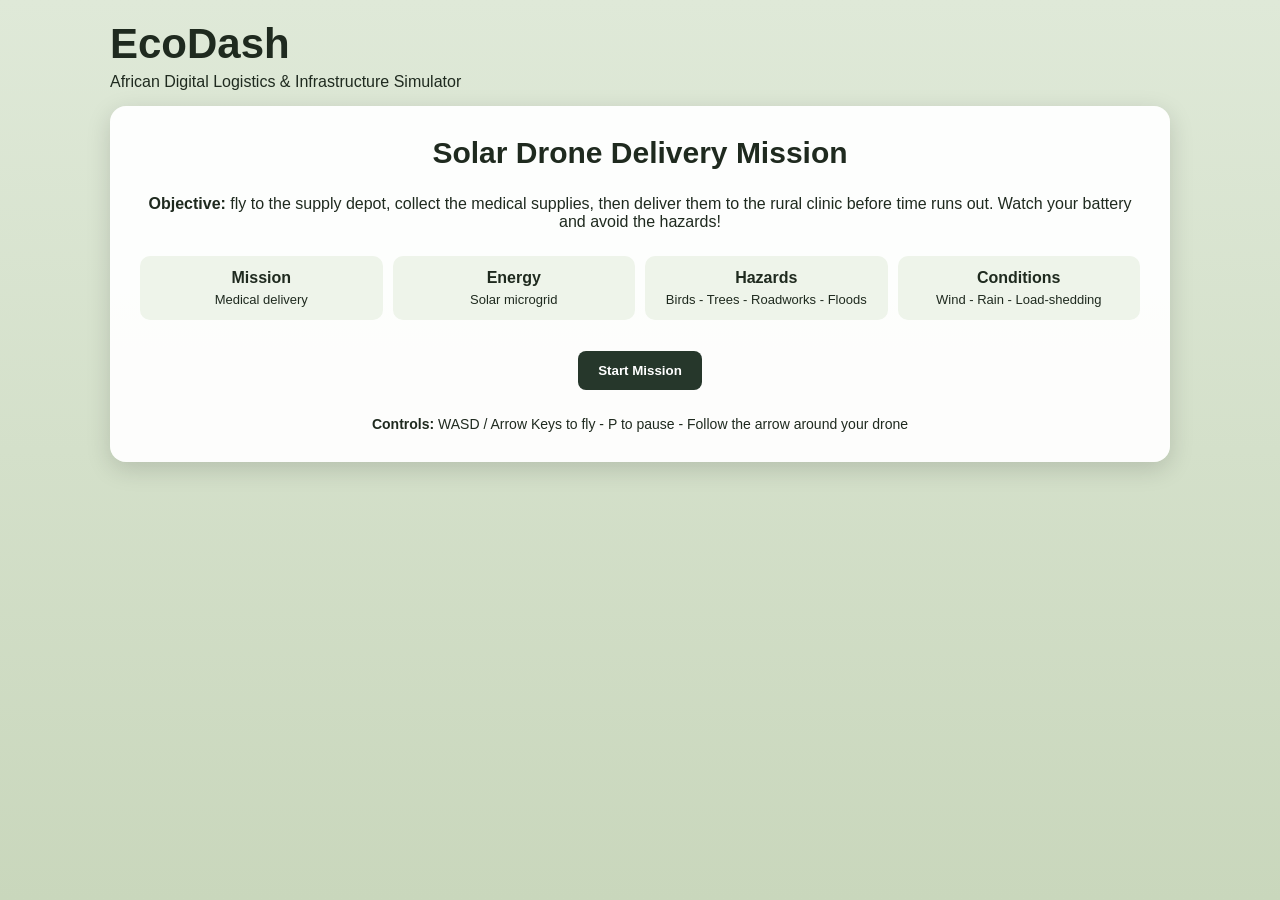
<file: index.html>
<!DOCTYPE html>
<html lang="en">
<head>
  <meta charset="UTF-8">
  <meta name="viewport" content="width=device-width, initial-scale=1.0">
  <title>EcoDash - African Logistics Simulator</title>
  <link rel="stylesheet" href="styles.css">
</head>
<body>
  <main class="app">
    <header class="site-header">
      <div>
        <h1>EcoDash</h1>
        <p>African Digital Logistics &amp; Infrastructure Simulator</p>
      </div>
    </header>

    <section id="menu" class="screen menu-screen">
      <h2>Solar Drone Delivery Mission</h2>
      <p><strong>Objective:</strong> fly to the supply depot, collect the medical supplies, then deliver them to the rural clinic before time runs out. Watch your battery and avoid the hazards!</p>
      <div class="mission-grid">
        <div><strong>Mission</strong><span>Medical delivery</span></div>
        <div><strong>Energy</strong><span>Solar microgrid</span></div>
        <div><strong>Hazards</strong><span>Birds - Trees - Roadworks - Floods</span></div>
        <div><strong>Conditions</strong><span>Wind - Rain - Load-shedding</span></div>
      </div>
      <button id="startBtn" class="primary">Start Mission</button>
      <div class="controls"><strong>Controls:</strong> WASD / Arrow Keys to fly - P to pause - Follow the arrow around your drone</div>
    </section>

    <section id="gameScreen" class="hidden">
      <div class="hud">
        <span>Objective: <b id="objective">Collect supplies</b></span>
        <span>Time: <b id="timer">40s</b></span>
        <span>Score: <b id="score">0</b></span>
        <span>Battery: <b id="battery">100%</b></span>
        <span>Distance: <b id="distance">0 km</b></span>
        <span>Efficiency: <b id="efficiency">100%</b></span>
        <span>Weather: <b id="weather">Clear</b></span>
        <span>Solar Power: <b id="powerStatus">ON</b></span>
        <span>High Score: <b id="highScore">0</b></span>
        <button id="pauseBtn">Pause</button>
      </div>
      <canvas id="gameCanvas" width="960" height="540" aria-label="EcoDash simulation"></canvas>
      <p id="message">Fly to the supply depot and collect the medical supplies.</p>
    </section>

    <section id="pauseScreen" class="screen hidden">
      <h2>Mission Paused</h2>
      <p>Your vehicle is safely paused.</p>
      <button id="resumeBtn" class="primary">Resume</button>
      <button id="restartBtn1">Restart</button>
    </section>

    <section id="gameOverScreen" class="screen hidden">
      <h2 id="gameOverTitle">Mission Complete</h2>
      <p id="finalStats"></p>
      <button id="restartBtn2" class="primary">Restart Mission</button>
    </section>
  </main>
  <script src="game.js"></script>
</body>
</html>
</file>
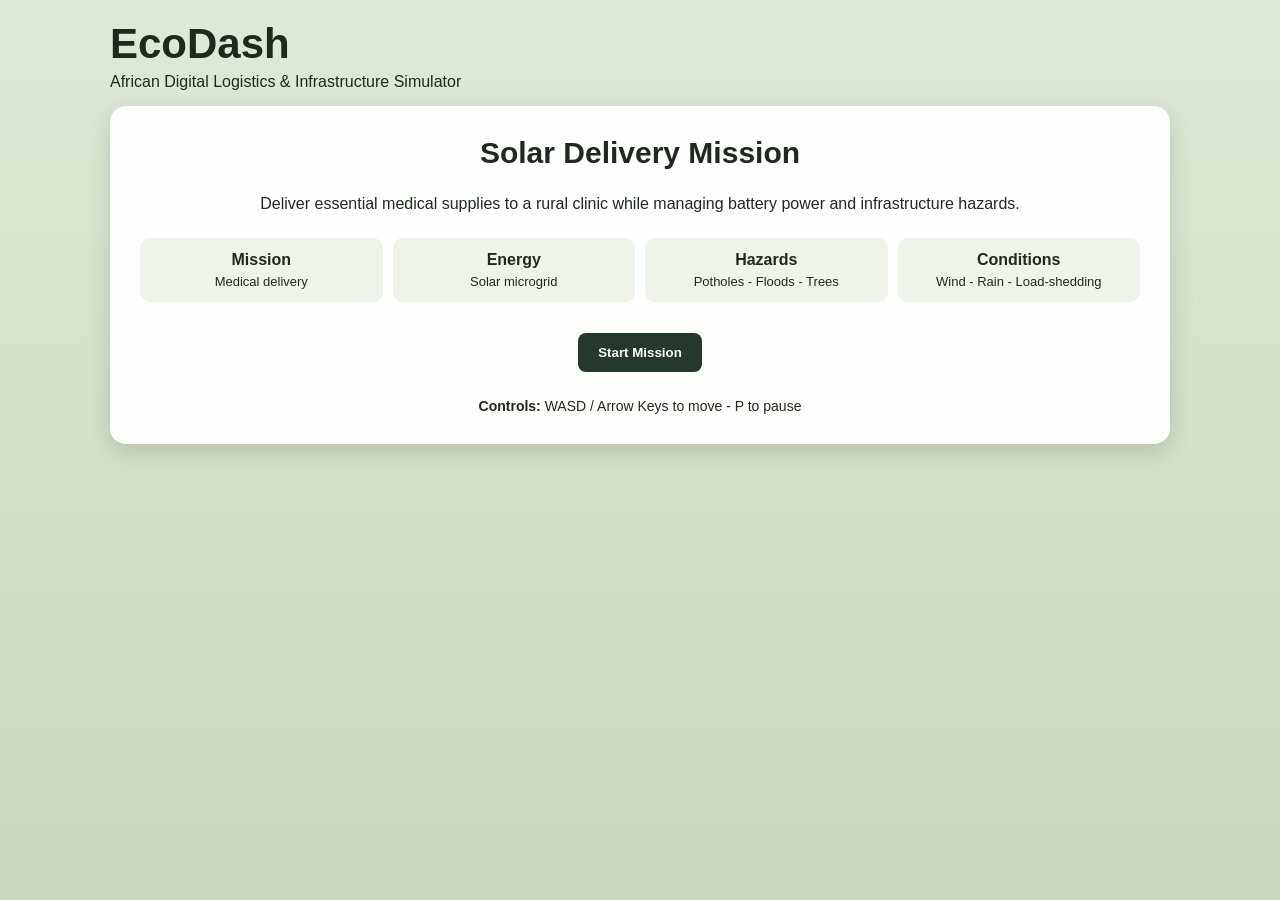
<file: EcoDash-African-Logistics/index.html>
<!DOCTYPE html>
<html lang="en">
<head>
  <meta charset="UTF-8">
  <meta name="viewport" content="width=device-width, initial-scale=1.0">
  <title>EcoDash - African Logistics Simulator</title>
  <link rel="stylesheet" href="styles.css">
</head>
<body>
  <main class="app">
    <header class="site-header">
      <div>
        <h1>EcoDash</h1>
        <p>African Digital Logistics &amp; Infrastructure Simulator</p>
      </div>
    </header>

    <section id="menu" class="screen menu-screen">
      <h2>Solar Delivery Mission</h2>
      <p>Deliver essential medical supplies to a rural clinic while managing battery power and infrastructure hazards.</p>
      <div class="mission-grid">
        <div><strong>Mission</strong><span>Medical delivery</span></div>
        <div><strong>Energy</strong><span>Solar microgrid</span></div>
        <div><strong>Hazards</strong><span>Potholes - Floods - Trees</span></div>
        <div><strong>Conditions</strong><span>Wind - Rain - Load-shedding</span></div>
      </div>
      <button id="startBtn" class="primary">Start Mission</button>
      <div class="controls"><strong>Controls:</strong> WASD / Arrow Keys to move - P to pause</div>
    </section>

    <section id="gameScreen" class="hidden">
      <div class="hud">
        <span>Score: <b id="score">0</b></span>
        <span>Battery: <b id="battery">100%</b></span>
        <span>Distance: <b id="distance">0 km</b></span>
        <span>Efficiency: <b id="efficiency">100%</b></span>
        <span>Weather: <b id="weather">Clear</b></span>
        <span>Solar Power: <b id="powerStatus">ON</b></span>
        <span>High Score: <b id="highScore">0</b></span>
        <button id="pauseBtn">Pause</button>
      </div>
      <canvas id="gameCanvas" width="960" height="540" aria-label="EcoDash simulation"></canvas>
      <p id="message">Deliver the medical supplies to the clinic.</p>
    </section>

    <section id="pauseScreen" class="screen hidden">
      <h2>Mission Paused</h2>
      <p>Your vehicle is safely paused.</p>
      <button id="resumeBtn" class="primary">Resume</button>
      <button id="restartBtn1">Restart</button>
    </section>

    <section id="gameOverScreen" class="screen hidden">
      <h2 id="gameOverTitle">Mission Complete</h2>
      <p id="finalStats"></p>
      <button id="restartBtn2" class="primary">Restart Mission</button>
    </section>
  </main>
  <script src="game.js"></script>
</body>
</html>
</file>
<file: styles.css>
* { box-sizing: border-box; }
body {
  margin: 0;
  min-height: 100vh;
  font-family: Arial, sans-serif;
  background: linear-gradient(#dfe9d8, #c9d7bc);
  color: #1f2a1f;
}
.app { max-width: 1100px; margin: auto; padding: 20px; }
.site-header { display: flex; justify-content: space-between; gap: 15px; align-items: center; margin-bottom: 15px; }
.site-header h1 { margin: 0; font-size: 42px; }
.site-header p { margin: 5px 0 0; }
.screen { background: rgba(255,255,255,.95); padding: 30px; border-radius: 16px; text-align: center; box-shadow: 0 7px 24px rgba(0,0,0,.15); }
.menu-screen h2 { margin-top: 0; font-size: 30px; }
.mission-grid { display: grid; grid-template-columns: repeat(4, 1fr); gap: 10px; margin: 25px 0; }
.mission-grid div { background: #eef4ea; border-radius: 10px; padding: 13px; }
.mission-grid strong, .mission-grid span { display: block; }
.mission-grid span { margin-top: 5px; font-size: 13px; }
button { border: 0; border-radius: 8px; padding: 12px 20px; margin: 6px; cursor: pointer; font-weight: bold; background: #d7dfd0; color: #1f2a1f; }
button:hover { transform: translateY(-1px); }
button.primary { background: #26372b; color: white; }
.controls { margin-top: 20px; font-size: 14px; }
.hud { display: flex; flex-wrap: wrap; gap: 8px; align-items: center; background: white; padding: 10px; border-radius: 10px; margin-bottom: 10px; box-shadow: 0 3px 12px rgba(0,0,0,.1); }
.hud span { background: #eef4ea; padding: 7px 9px; border-radius: 6px; font-size: 13px; }
canvas { width: 100%; max-width: 960px; display: block; margin: auto; background: #d8c48f; border: 3px solid #273c2a; border-radius: 10px; }
#message { text-align: center; font-weight: bold; min-height: 22px; }
.hidden { display: none; }
@media (max-width: 780px) {
  .site-header { flex-direction: column; align-items: flex-start; }
  .mission-grid { grid-template-columns: repeat(2, 1fr); }
}
@media (max-width: 520px) {
  .app { padding: 10px; }
  .site-header h1 { font-size: 32px; }
  .mission-grid { grid-template-columns: 1fr; }
  .hud { font-size: 11px; }
}
</file>
<file: EcoDash-African-Logistics/styles.css>
* { box-sizing: border-box; }
body {
  margin: 0;
  min-height: 100vh;
  font-family: Arial, sans-serif;
  background: linear-gradient(#dfe9d8, #c9d7bc);
  color: #1f2a1f;
}
.app { max-width: 1100px; margin: auto; padding: 20px; }
.site-header { display: flex; justify-content: space-between; gap: 15px; align-items: center; margin-bottom: 15px; }
.site-header h1 { margin: 0; font-size: 42px; }
.site-header p { margin: 5px 0 0; }
.badge { background: #26372b; color: white; padding: 8px 12px; border-radius: 999px; font-size: 12px; }
.screen { background: rgba(255,255,255,.95); padding: 30px; border-radius: 16px; text-align: center; box-shadow: 0 7px 24px rgba(0,0,0,.15); }
.menu-screen h2 { margin-top: 0; font-size: 30px; }
.mission-grid { display: grid; grid-template-columns: repeat(4, 1fr); gap: 10px; margin: 25px 0; }
.mission-grid div { background: #eef4ea; border-radius: 10px; padding: 13px; }
.mission-grid strong, .mission-grid span { display: block; }
.mission-grid span { margin-top: 5px; font-size: 13px; }
button { border: 0; border-radius: 8px; padding: 12px 20px; margin: 6px; cursor: pointer; font-weight: bold; background: #d7dfd0; color: #1f2a1f; }
button:hover { transform: translateY(-1px); }
button.primary { background: #26372b; color: white; }
.controls { margin-top: 20px; font-size: 14px; }
.hud { display: flex; flex-wrap: wrap; gap: 8px; align-items: center; background: white; padding: 10px; border-radius: 10px; margin-bottom: 10px; box-shadow: 0 3px 12px rgba(0,0,0,.1); }
.hud span { background: #eef4ea; padding: 7px 9px; border-radius: 6px; font-size: 13px; }
canvas { width: 100%; max-width: 960px; display: block; margin: auto; background: #d8c48f; border: 3px solid #273c2a; border-radius: 10px; }
#message { text-align: center; font-weight: bold; min-height: 22px; }
.hidden { display: none; }
@media (max-width: 780px) {
  .site-header { flex-direction: column; align-items: flex-start; }
  .mission-grid { grid-template-columns: repeat(2, 1fr); }
}
@media (max-width: 520px) {
  .app { padding: 10px; }
  .site-header h1 { font-size: 32px; }
  .mission-grid { grid-template-columns: 1fr; }
  .hud { font-size: 11px; }
}
</file>
